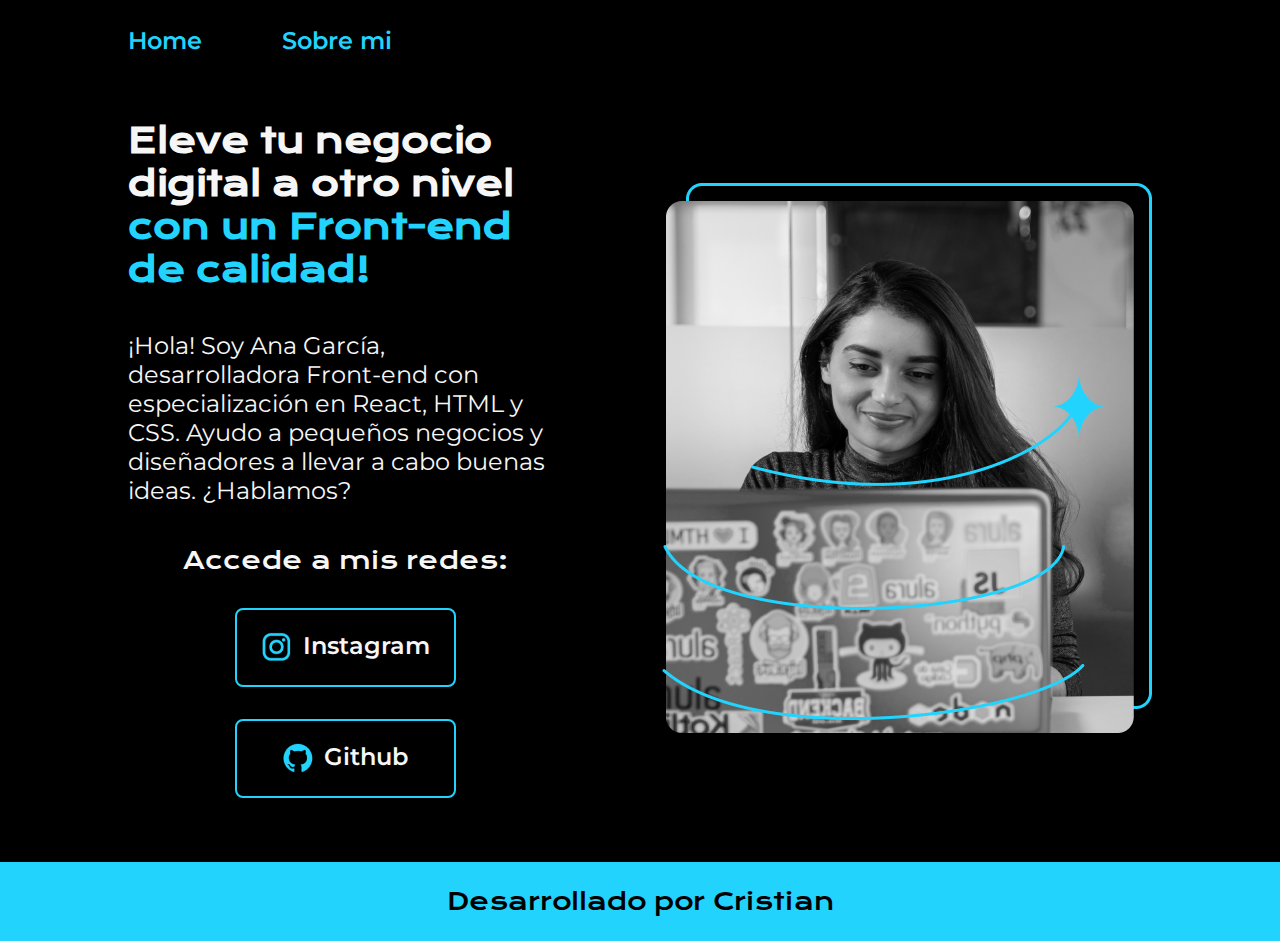
<file: index.html>
<!DOCTYPE html> <!-- se escribe primero el ! y luego enteer (linea para HTML5)-->
<html lang="es-col"> <!-- Idioma del código -->
<head>
    <meta charset="UTF-8"> <!-- Caracteristica que ididentifica el tipó de caracteres -->
    <meta name="viewport" content="width=device-width, initial-scale=1.0"> <!-- responsive y escala -->
    <link rel="stylesheet" href="styles/style.css"> <!-- rel es el tipo de relaciojn y href el aputamiento del archivo -->
    <title>Portafolio</title>
</head>
<body>
    <header class="header">
        <nav class="header_nav">
            <a class="header_nav_link" href="index.html">
                Home
            </a>
            <a class="header_nav_link" href="about.html">
                Sobre mi
            </a>
        </nav>
    </header>
    <main class="presentacion">
         <section class="presentacion_ContenidoTexto">
            <h1 class="presentacion_ContenidoTexto_titulo">Eleve tu negocio digital a otro  nivel <strong class="titulingo">con un Front-end de calidad!</strong> 
            </h1>
            
            <p class="presentacion_ContenidoTexto_parrafo">¡Hola! Soy Ana García, desarrolladora Front-end con especialización en React,
                HTML y CSS. Ayudo a pequeños negocios
                y diseñadores a llevar a cabo buenas ideas. ¿Hablamos?
            </p>
            <div class="presentacion_ContenidoTexto_botones">
                <h2 class="presentacion_ContenidoTexto_botones_Titulo"> Accede a mis redes: </h2>
                <!-- Botón de instagram -->
                <a class="presentacion_ContenidoTexto_botones_btn" href="https://www.instagram.com"> <!-- anclas (para tener vinculos)-->
                    <img src="assets/instagram.png">
                    Instagram
                </a>
                <!-- Botón de instagram -->
                <a class="presentacion_ContenidoTexto_botones_btn" href="https://www.github.com">
                    <img src="assets/github.png">
                    Github
                </a>    
            </div>
         </section>
        <img class="presentacion_imagen" src="assets/Hembra.png" alt="Una hembra trabajando">
    </main>
    <footer class="footer"> <!-- la parte de abajo del -->
        <p>Desarrollado por Cristian</p> 
    </footer>
</body>
</html>
</file>
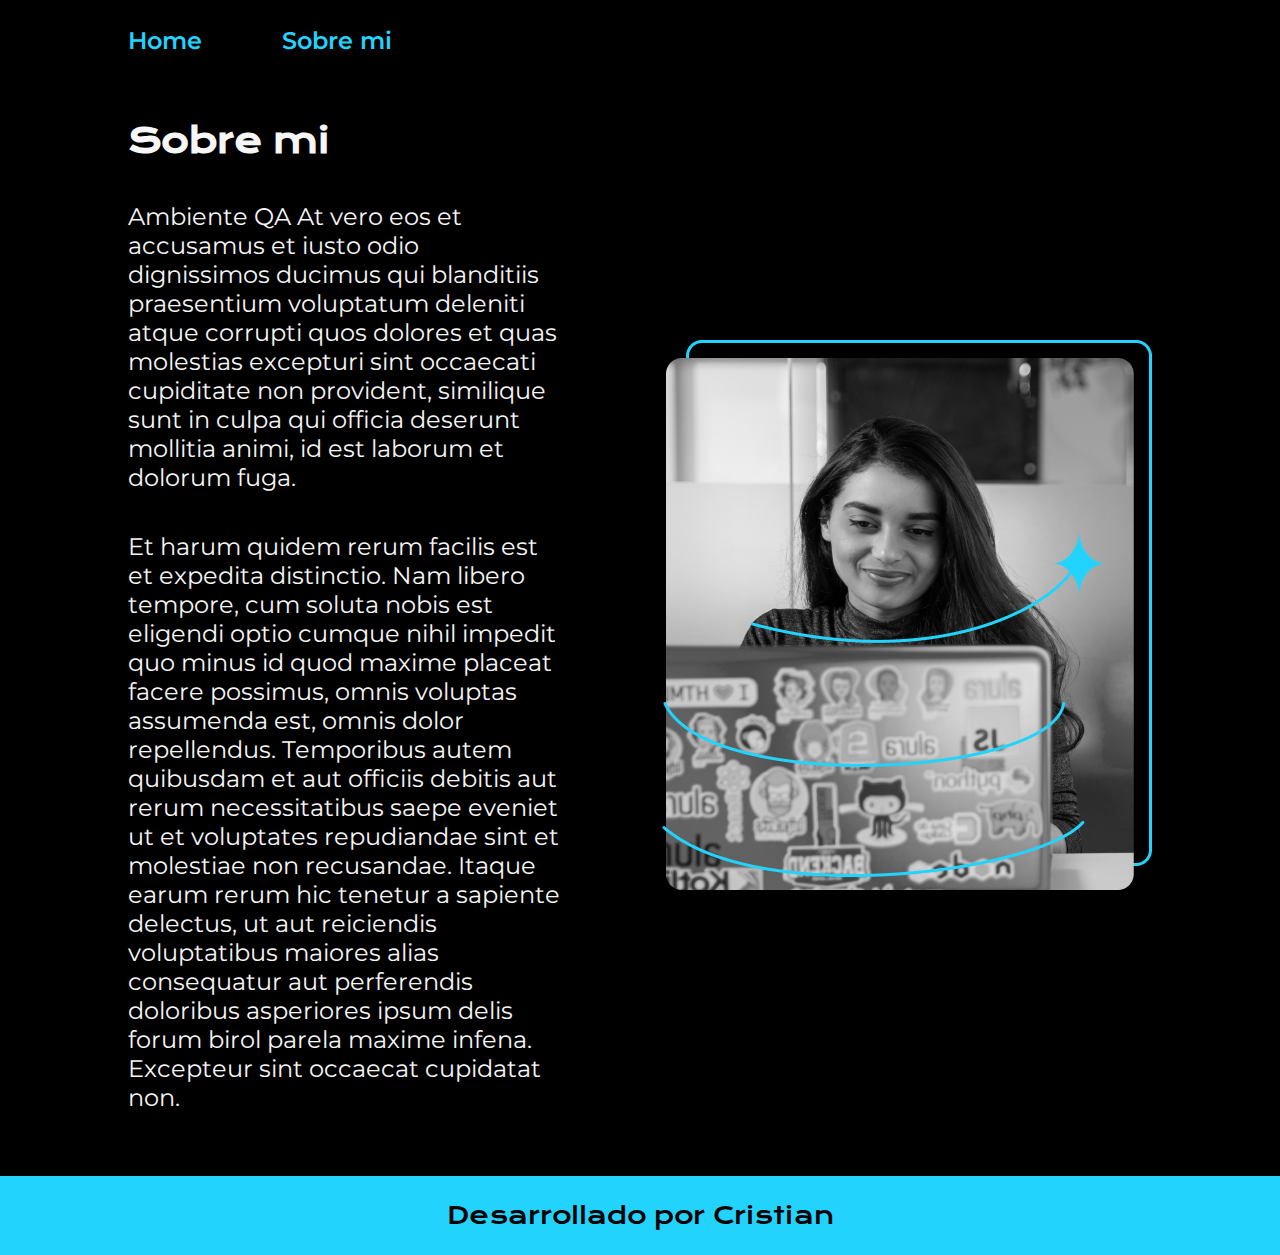
<file: about.html>
<!DOCTYPE html>
<html lang="es-col">
    <head>
        <meta charset="UTF-8">
        <meta name="viewport" content="width=device-width, initial-scale=1.0">
        <link rel="stylesheet" href="styles/style.css">
        <title>Sobre Mi Portafolio 1</title>
    </head>
    <body>
        <header class="header">
            <nav class="header_nav">
                <a class="header_nav_link" href="index.html">
                    Home
                </a>
                <a class="header_nav_link" href="about.html">
                    Sobre mi
                </a>
            </nav>
        </header>
        <main class="presentacion">
            <section class="presentacion_ContenidoTexto">
                <h1 class="presentacion_ContenidoTexto_titulo">Sobre mi</h1>
                <p class="presentacion_ContenidoTexto_parrafo">
                    Ambiente QA At vero eos et accusamus et iusto odio dignissimos ducimus qui 
                    blanditiis praesentium voluptatum deleniti atque corrupti quos dolores et quas 
                    molestias excepturi sint occaecati cupiditate non provident, similique sunt in culpa 
                    qui officia deserunt mollitia animi, id est laborum et dolorum fuga.
                </p>
                <p class="presentacion_ContenidoTexto_parrafo">
                    Et harum quidem rerum facilis est et expedita distinctio. 
                    Nam libero tempore, cum soluta nobis est eligendi optio cumque nihil impedit 
                    quo minus id quod maxime placeat facere possimus, omnis voluptas assumenda est, 
                    omnis dolor repellendus. Temporibus autem quibusdam et aut officiis debitis aut 
                    rerum necessitatibus saepe eveniet ut et voluptates repudiandae sint et molestiae non 
                    recusandae. Itaque earum rerum hic tenetur a sapiente delectus, ut aut reiciendis voluptatibus
                     maiores alias consequatur aut perferendis doloribus asperiores ipsum delis forum birol parela
                      maxime infena. Excepteur sint occaecat cupidatat non.
                </p>
            </section>
            <img class="presentacion_imagen" src="assets/Hembra.png" alt="Una hembra trabajando">
        </main>
        <footer class="footer"> <!-- la parte de abajo del -->
            <p>Desarrollado por Cristian</p> 
        </footer>
    </body>
</html>
</file>
<file: styles/style.css>
@import url('https://fonts.googleapis.com/css2?family=Krona+One&display=swap'); /* Se importa la fuente del título */
@import url('https://fonts.googleapis.com/css2?family=Krona+One&family=Montserrat:ital,wght@0,100..900;1,100..900&display=swap');

:root{ /* declarar variables */
     --color-primario: #000000; /* Las variables se declaran utilizando -- */
     --color-secundario: #F6F6F6;
     --color-terciario: #22D4FD;
     --color-hover: #272727;

     --fuente-montserrat:"Montserrat", sans-serif;
     --fuente-krona:"Krona One", sans-serif;
}

* { /* "*" se utiliza para hacer un cambio universal */
    padding: 0;
    margin: 0;
} 

.header_nav{
    display: flex;
    padding: 2% 10% 0%;
    gap: 80px;
}
.header_nav_link{
    font-size: 1.5rem; /* Se va a cambiar de 24 a 1.5rem  1rem = 16px */
    color: var(--color-terciario); /* Para llamar las varibles nombradas se utiliza Var */
    font-family: var(--fuente-montserrat);
    font-weight: 600;
    text-decoration: none;
}

body{
    background-color: var(--color-primario); /* se utiliza # para colo car colores en hecadecimal, o se pueden nombrar Ej. black white ... */
    color: var(--color-secundario) ;
    /* height: 100vh; // 100% del body sea de la página */ 
    box-sizing: border-box; /* El box sizing se utiliza para que los elementos no se salgan del padding */ 
}

.titulingo{
    color: var(--color-terciario);
}

.presentacion{   /* se defginió la clase .presentación para indicar el main del body, utilizar la propiedad flex */ 
    display: flex;
    align-items: center;
    margin: 5% 10%;
    gap: 100px;
    justify-content: space-between;
}


.presentacion_ContenidoTexto{ /* Se definiió la clase para definir una sección de solo texto */
    display: flex;
    flex-direction: column;
    gap: 40px;
    width: 50%; /*antes> width: 615px;    Se asignó un ancho a los botones */
}

.presentacion_ContenidoTexto_titulo{
    font-size: 2.125rem;
    font-family: var(--fuente-krona);
}
.presentacion_ContenidoTexto_parrafo{
    font-size: 1.5rem;
    font-family: var(--fuente-montserrat);
    font-weight: 400;

}
.presentacion_ContenidoTexto_botones{
    display: flex;
    flex-direction: column;
    align-items: center; /* se utiliza para alinear la linea de centro en posición vertical */
    gap: 32px;

}
.presentacion_ContenidoTexto_botones_btn{
    display: flex; /* Se conviertieron los botones en un container */
    width: 50%; /*antes> width: 378px;    Se asignó un ancho a los botones */
    text-align: center; /* como se conviertió en un container flex ya no se usa */
    justify-content: center; /* cuando se tiene container flex se puede juestificar(eje horizontal) */
    gap: 10px; /*espacio entre los obejtos del container*/
    padding: 21.5px 0px;  /* se agrega padding en dos valores primero es el vertical y segundo simepre horizontal */
    border-radius: 8px; /*radio de las puntas de los botones */
    font-family: "Montserrat", sans-serif; /*se asgina la fuente*/
    font-size: 1.5rem;    /* tamaño de la fuente*/
    font-weight: 600; /* grosor del texto */
    text-decoration: none;  /* se le quita todas las decoraciones al texto para que se quite el subrayado de link */
    color:var(--color-secundario);  /* color del texto */
    border: var(--color-terciario) solid 2px; /*configuración del borde */
}
.presentacion_ContenidoTexto_botones_btn:hover{ /* la función hover modifica la clase cuando los toca el mouse */
    color: var(--color-terciario);
    background-color: var(--color-hover);
}
.presentacion_ContenidoTexto_botones_Titulo{
    font-family: var(--fuente-krona);
    font-size: 1.5rem;
    font-weight: 400;
}

.presentacion_imagen{
    width: 50%; /* Se modificó apra que sea siempre el ancho el 50 %  del elemento padre(Body) */ 
}
.footer{
    color: black;
    font-family: var(--fuente-krona);
    font-size: 1.5rem;
    font-weight: 400;
    padding: 24px;
    text-align: center;
    background-color: var(--color-terciario);

}

@media (max-width:1200px){
    .presentacion{
        flex-direction: column-reverse;
        padding: 5%;
    }
    .presentacion_imagen{
        width: auto;
    }
    .header_nav{
        padding: 10%;
        justify-content: center;
    }
    .presentacion_ContenidoTexto{
        width: auto;
    }

}
</file>
